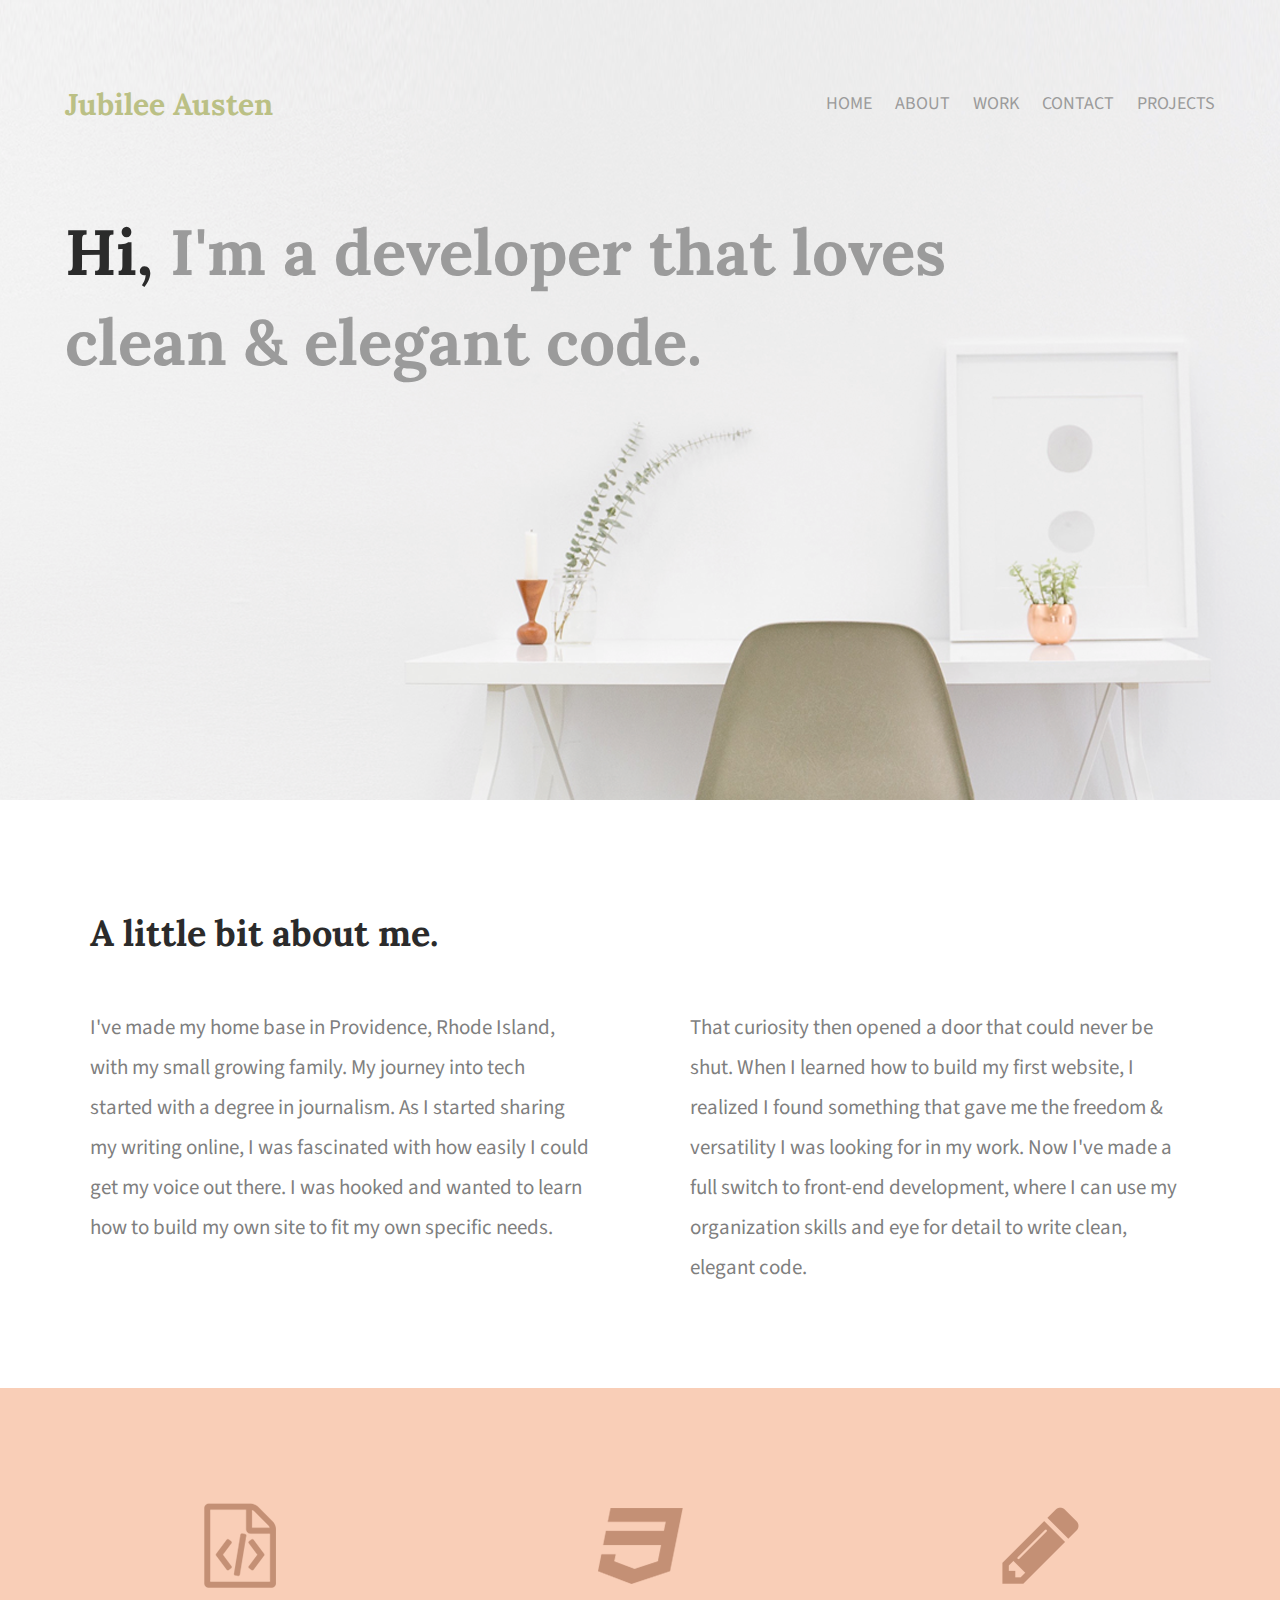
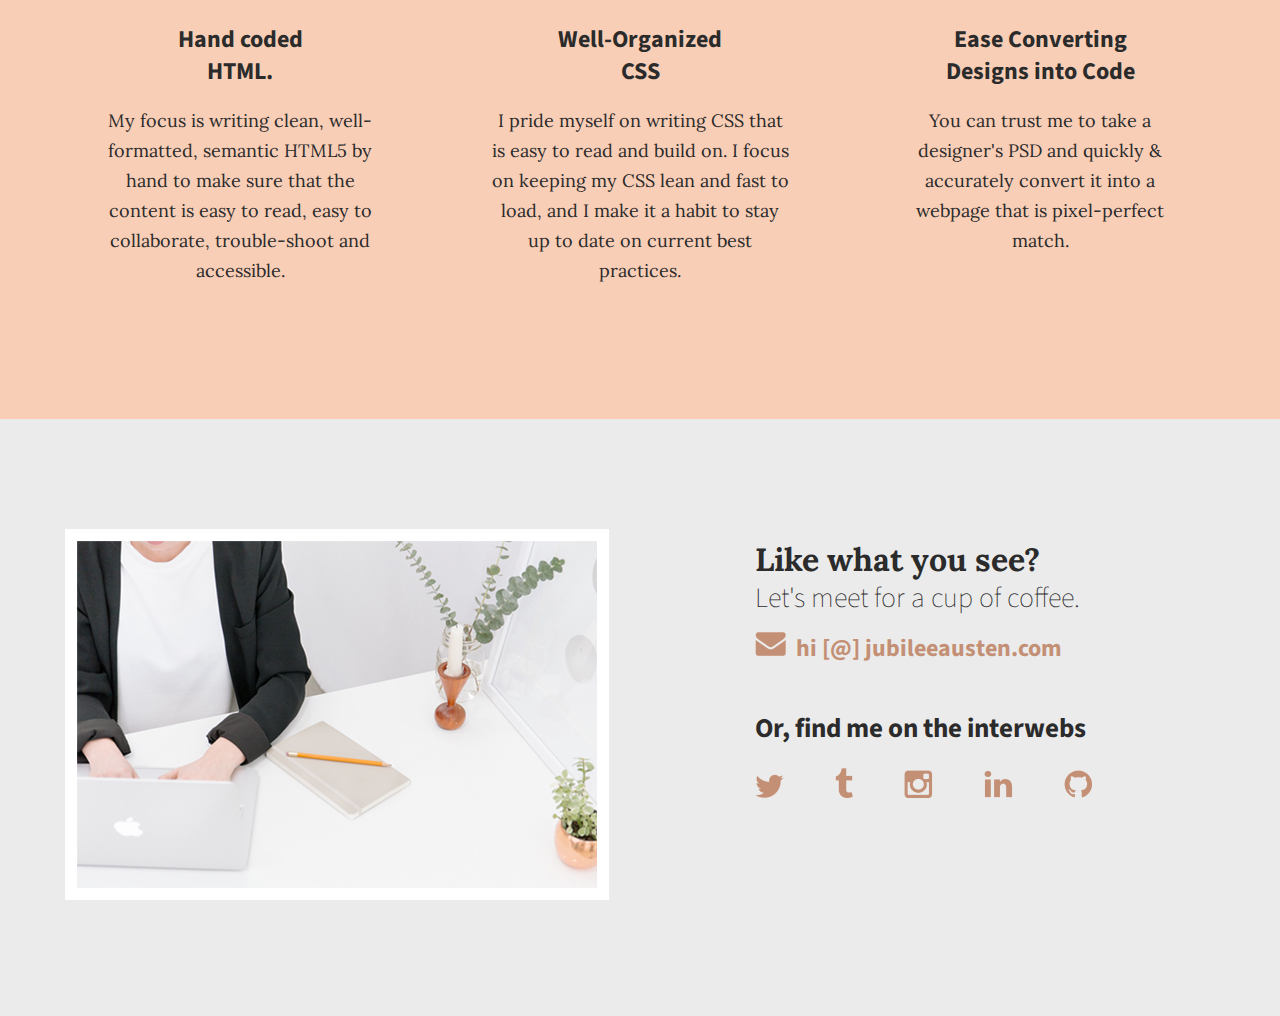
<file: index.html>
<!doctype html>
<html lang="en">
  
    <head>
        <title>Jubilee Austen | Portfolio</title>
        <link rel="stylesheet" href="css/jubilee.normalize.css">
		<link rel="stylesheet" href="css/jubilee.main.css">			
		<link href='https://fonts.googleapis.com/css?family=Source+Sans+Pro:400,700' rel='stylesheet' type='text/css'>
		<link href="https://fonts.googleapis.com/css2?family=Lora:wght@400;700&display=swap" rel="stylesheet">
    </head>
  
  <!--Visible Content Begins Below-->

    <body>

    	<!---First Section - Header--->

    <section id="home">
        <header>
    		<div class="full-width">
    			<div class="half-width">
    				<h1>Jubilee Austen</h1>
    			</div>
    			<div class="half-width">
    				<nav>
    					<ul>
                            <li><a href="#home">Home</a></li>
                            <li><a href="#about">About</a></li>
    						<li><a href="#work">Work</a></li>
    						<li><a href="#contact">Contact</a></li>
                            <li><a href="projects/index.html">Projects</a></li>
    					</ul>
    				</nav>
    			</div>
                <h2><span>Hi, </span> I'm a developer that loves clean &amp; elegant code.</h2>
    		</div>
    	</header>
    	

    	<main>
    		
    		<!---About--->

    		<section id="about">
    			<div class="full-width">
    				<h2>A little bit about me.</h2>
    				<div class="half-width">
    					<p>I've made my home base in Providence, Rhode Island, with my small growing family. My journey into tech started with a degree in journalism. As I started sharing my writing online, I was fascinated with how easily I could get my voice out there. I was hooked and wanted to learn how to build my own site to fit my own specific needs.</p>
    				</div>
    				<div class="half-width">
    					<p>That curiosity then opened a door that could never be shut. When I learned how to build my first website, I realized I found something that gave me the freedom & versatility I was looking for in my work. Now I've made a full switch to front-end development, where I can use my organization skills and eye for detail to write clean, elegant code.</p>
    				</div>
    			</div>
    		</section>

    		<!---Work--->
    		
    		<section id="work">
    			<div class="full-width">
    				<div class="third-width">
    					<img src="img/html-icon.png" alt="HTML Icon" />
    					<h3>Hand coded<br>HTML.</h3>
    					<p>My focus is writing clean, well-formatted, semantic HTML5 by hand to make sure that the content is easy to read, easy to collaborate, trouble-shoot and accessible.</p>
    				</div>
    				<div class="third-width">
    					<img src="img/css-icon.png" alt="CSS Icon"/>
    					<h3>Well-Organized<br>CSS</h3>
    					<p>I pride myself on writing CSS that is easy to read and build on. I focus on keeping my CSS lean and fast to load, and I make it a habit to stay up to date on current best practices.</p>
    				</div>
    				<div class="third-width">
    					<img src="img/pencil-icon.png" alt="Pencil Icon" />
    					<h3>Ease Converting<br>Designs into Code</h3>
    					<p>You can trust me to take a designer's PSD and quickly & accurately convert it into a webpage that is pixel-perfect match.</p>
    				</div>
    			</div>
    		</section>

    		<!---Contact--->
    		
    		<footer id="contact">
    			<div class="full-width">
    				<div class="half-width">
    					<img src="img/contact-image.png" id=
    				"contact-img" alt="Contact Image" />
    				</div>
    				<div class="half-width">
    					<h2>Like what you see?</h2>
    					<h3 id="email-header">Let's meet for a cup of coffee.</h3>
    					<a href="mailto:hi@jubileeausten.com"><img src="img/envelope.png" id="envelope" alt="Envelope" />hi [@] jubileeausten.com</a>
    					<h3 id="socialmedia-header">Or, find me on the interwebs</h3>
    						<ul>
    							<li><img src="img/twitter.png" alt="Twitter Logo" /></li>
    							<li><img src="img/tumblr.png" alt="Tumblr Logo" /></li>
    							<li><a href="https://www.instagram.com/clareclarebobear/" alt="Clare Instagram"><img src="img/instagram.png" alt="Instagram Logo"/></a></li>
    							<li><a href="https://www.linkedin.com/in/clare-howes-eisentrout-95b5b788/" target="https://www.linkedin.com/in/clare-howes-eisentrout-95b5b788/" alt="Clare LinkedIn"><img src="img/linkedin.png" alt="LinkedIn Logo" /></a></li>
    							<li><img src="img/github.png" alt="Github Logo" /></li>
    						</ul>
    				</div>
    			</div>
    		</footer>
		</main>
    </section>

			<!---Document Closing Tags Below--->

    </body>
</html>
</file>
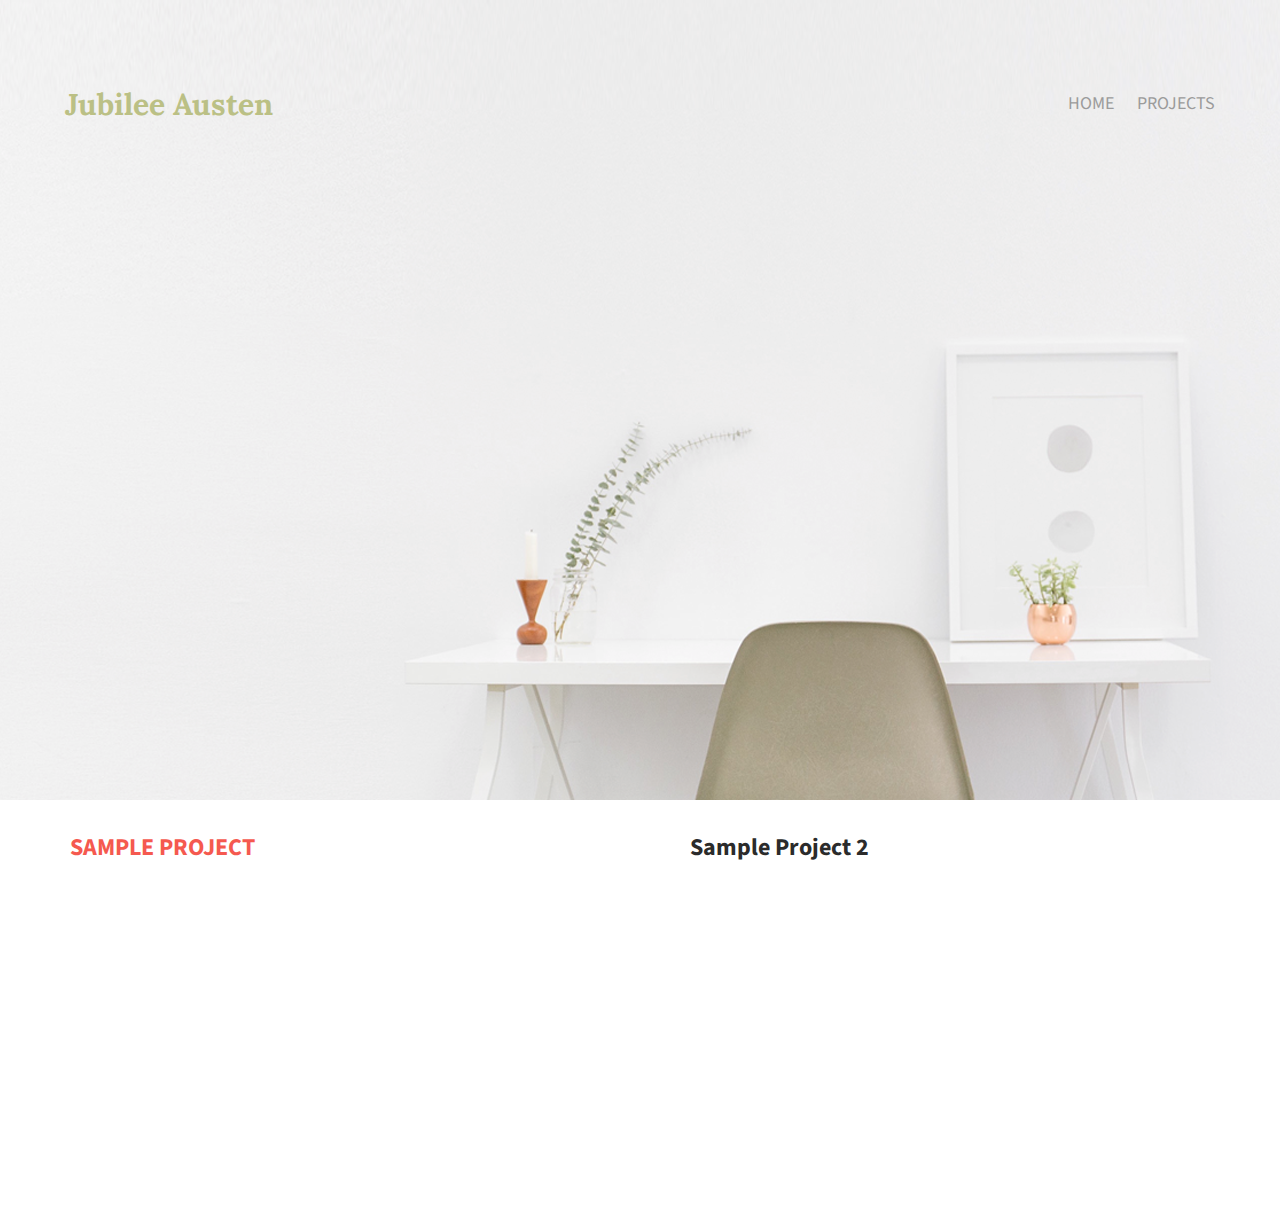
<file: projects/index.html>
<!doctype html>
<html lang="en">
    <head>
        <title>Clare | Projects</title>
        <link rel="stylesheet" href="../css/jubilee.normalize.css">
		<link rel="stylesheet" href="../css/jubilee.main.css">
		<link href='https://fonts.googleapis.com/css?family=Source+Sans+Pro:400,700' rel='stylesheet' type='text/css'>
		<link href="https://fonts.googleapis.com/css2?family=Lora:wght@400;700&display=swap" rel="stylesheet">			
    </head>

<!-- Header -->

    <body>
    	<header>
    		<div class="full-width">
    			<div class="half-width">
    				<h1><a href="../index.html" id="project-page-title">Jubilee Austen</a></h1>
    			</div>
    			<div class="half-width">
    				<nav>
    					<ul>
                            <li><a href="../index.html">Home</a></li>
                            <li><a href="projects/index.html">Projects</a></li>
    					</ul>
    				</nav>
    			</div>                    
    		</div>
    	</header>

<!-- Main -->
    
         <section id="sample-one">
             <h2>Sample Project</h2>
                 <iframe width="560" height="315" src="https://www.youtube.com/embed/fVLDxmjeyVo" frameborder="0" allow="accelerometer; autoplay; clipboard-write; encrypted-media; gyroscope; picture-in-picture" allowfullscreen></iframe>
        </section>
        <section id="sample-two">
            <h2>Sample Project 2</h2>
                 <iframe width="560" height="315" src="https://www.youtube.com/embed/NgWC5oEuyjU" frameborder="0" allow="accelerometer; autoplay; clipboard-write; encrypted-media; gyroscope; picture-in-picture" allowfullscreen></iframe>
        </section>
    </body>
</html>
</file>
<file: css/jubilee.main.css>
body {
	color: #2b2b2b;
	font-family: 'Source Sans Pro', sans-serif;
	margin: auto;
}

/***** GRID *****/

.full-width {
	margin: 0 auto;
	overflow: auto;
	width: 1200px;
}

.half-width {
	float: left;
	width: 600px;
}

.third-width {
	float: left;
	width: 400px;
}

/***** HEADER *****/

header {
	background: url('../img/full-background.png');
	background-position: center;
	background-size: cover;
	height: 800px;
}

header h1 {
	color: #bbc085;
	font-family: 'Lora', bold;
	font-size: 30px;
	padding: 65px 0 30px 25px;
}

nav {
    float: right; 
    padding: 75px 25px;
}
nav ul li{
    display: inline-block;
}
nav ul li a {
	color: #9b9b9b;
	font-size: 18px;
	padding-left: 20px; 
	text-transform: uppercase;
    text-decoration: none;   
}

li a {
	color: #9b9b9b;
}

li a:hover {
	color: #84A77F;
}

header h2 {
	clear: both;
	color: #9b9b9b;
	font-family: 'Lora';
	font-size: 64px;
	line-height: 90px;
	padding: 0px 0 20px 25px;
	margin: 0 0 30px 0px;
	width: 970px;
}

header h2 span {
	color: #2b2b2b;
}

/***** ABOUT *****/

#about .full-width {
	padding: 80px 0;
}

#about h2 {
	font-family: 'Lora', serif;
	font-size: 36px;
	padding-left: 50px;
}

#about p {
	color: #7f7f7f;
	font-size: 21px;
	line-height: 40px;
	padding-left: 50px;
	padding-right: 50px;
}

/***** WORK *****/

#work {
	background-color: #f9ceb7;
	text-align: center;
}

#work .full-width {
	padding: 115px 0;
}

#work img {
	padding-bottom: 30px;
}

#work h3 {
	font-size: 24px;
	line-height: 32px;
	margin: 0 auto;
	width: 190px;
}

#work p {
	font-family: 'Lora', serif;
	font-size: 18px;
	line-height: 30px;
	padding: 0 50px;
}

/***** CONTACT *****/

#contact {
	background-color: #ebebeb;
}

#contact .full-width {
    padding: 110px 0;
}

#contact img#contact-img {
	border: 12px solid #ffffff;
	margin-left: 25px;
}

#contact h2, #contact #email-header, #contact #socialmedia-header, #contact ul {
	padding-left: 115px;
}

#contact #envelope {
	padding: 0 10px 0 115px;
}

#contact h2 {
	font-family: 'Lora', bold, serif;
	font-size: 32px;
	line-height: 10px;
}

#contact #email-header {
	font-size: 28px;
	font-weight: lighter;
	line-height: 10px;
}

#contact a {
	color: #c49075;
	font-size: 24px;
	font-weight: bold;
	text-decoration: none;
}

#contact #socialmedia-header {
	font-weight: bold;
	font-size: 27px;
	line-height: 46px;
	margin: 40px 0 0 0;
}

#contact ul {
    list-style: none;
}

#contact ul li {
     display: inline-block;
}

#contact ul img {
    padding-right: 48px;
}

/***** PROJECTS PAGE *****/

#project-page-title {
	text-decoration: none;
	color: #bbc085;
}


#sample-one {
	margin: 10px 20px 10px 40px;
	float: left;
	width: 500px;
	padding: 0 30px;
}

#sample-one h2 {
		text-transform: uppercase;
		color: #F5594F;

}

#sample-two {
	margin: 10px 20px;
	float: left;
	width: 500px;
	padding: 0 50px;
}
</file>
